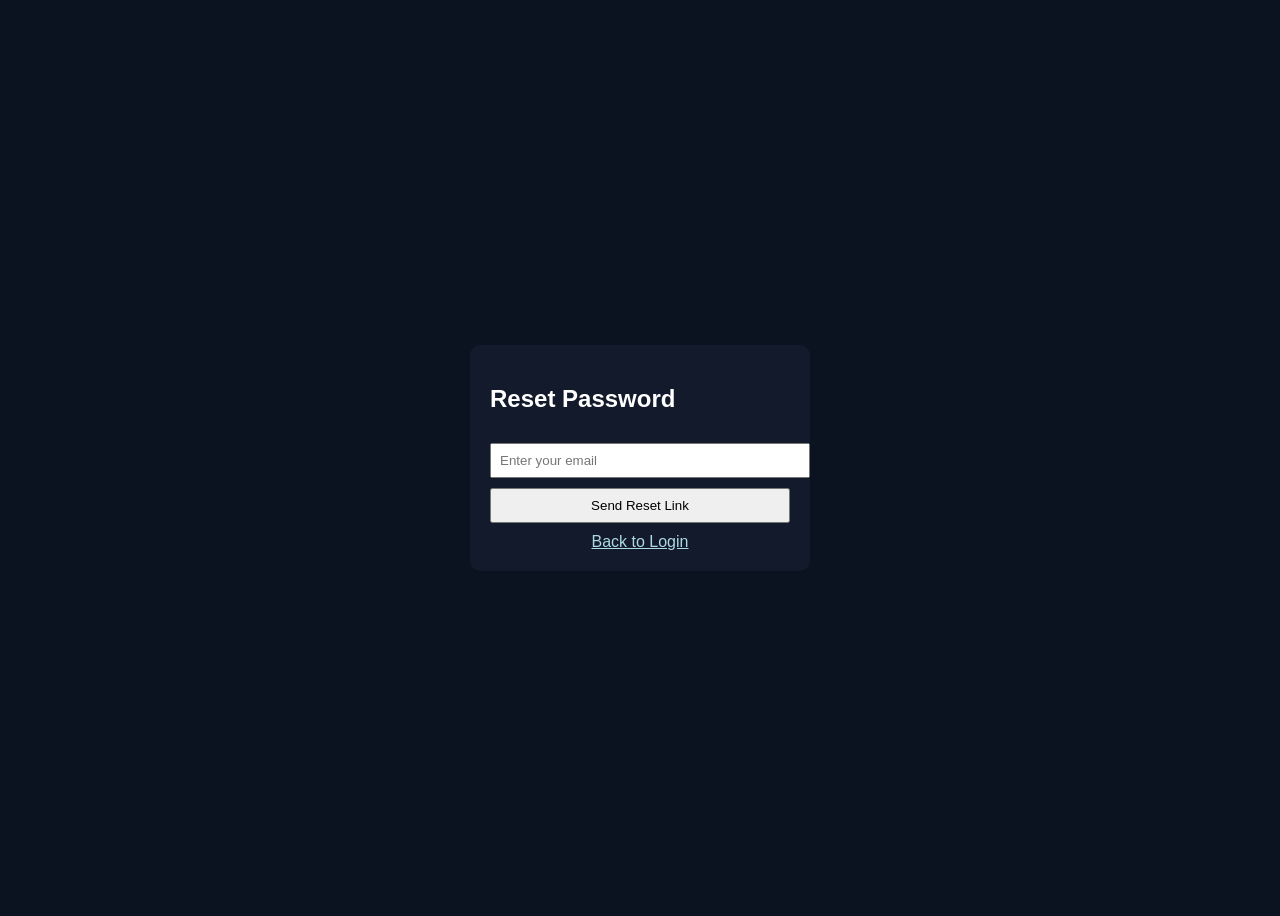
<file: forgot-password.html>
<!doctype html>
<html>
<head>
  <title>Forgot Password</title>
  <style>
    body {
      font-family: Arial;
      background: #0b1220;
      color: white;
      display: flex;
      justify-content: center;
      align-items: center;
      height: 100vh;
    }
    .box {
      background: #121a2b;
      padding: 20px;
      border-radius: 10px;
      width: 300px;
    }
    input, button {
      width: 100%;
      padding: 8px;
      margin-top: 10px;
    }
    a {
      color: lightblue;
      display: block;
      margin-top: 10px;
      text-align: center;
    }
  </style>
</head>
<body>

<div class="box">
  <h2>Reset Password</h2>

  <input type="email" placeholder="Enter your email" required>
  <button>Send Reset Link</button>

  <a href="index.html">Back to Login</a>
</div>

</body>
</html>
</file>
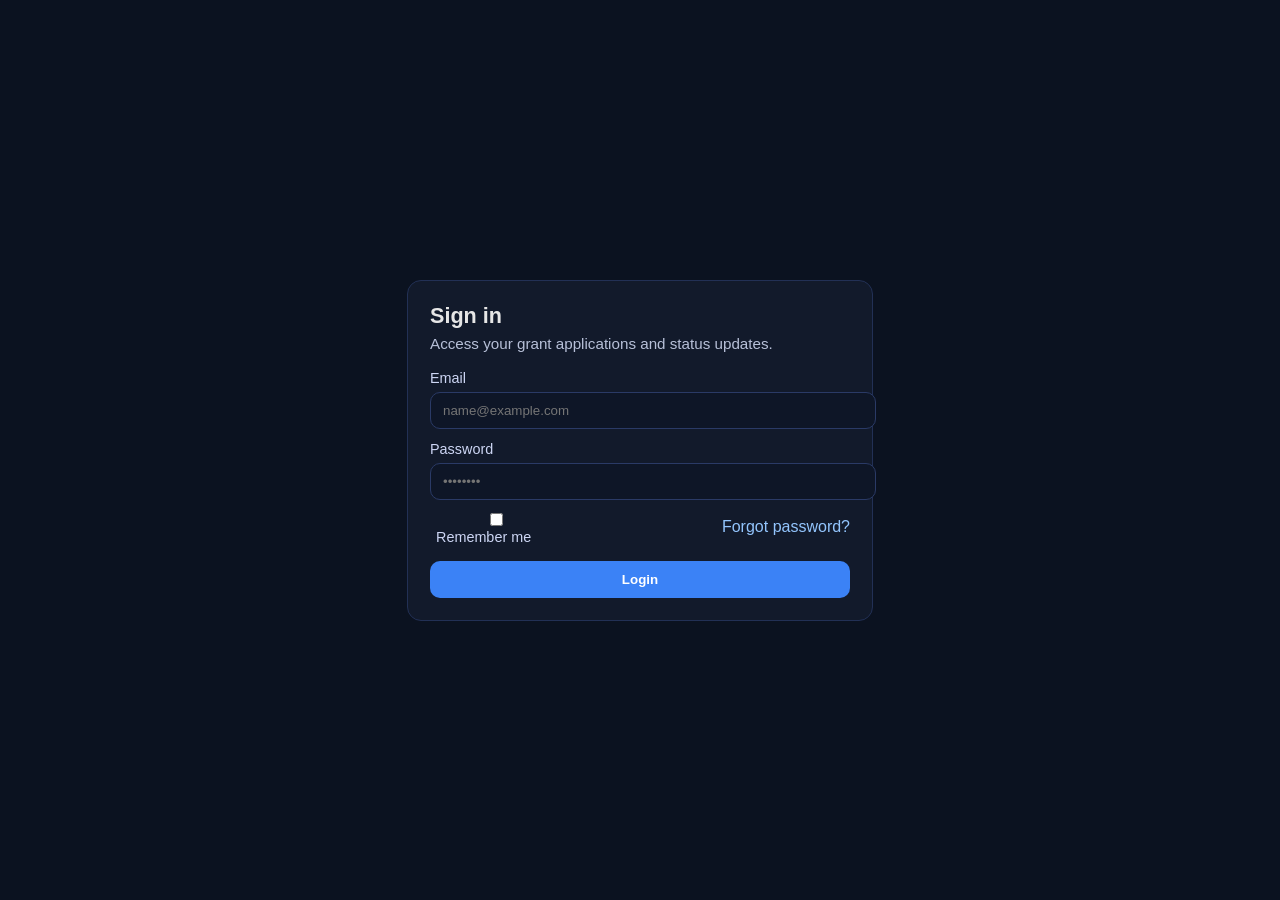
<file: login.html>
<!doctype html>
<html lang="en">
<head>
  <meta charset="utf-8" />
  <meta name="viewport" content="width=device-width, initial-scale=1" />
  <title>Login | Student Grant System</title>
  <style>
    body{font-family:Arial,sans-serif;background:#0b1220;color:#e6e6e6;margin:0;min-height:100vh;display:grid;place-items:center}
    .card{width:min(420px,92vw);background:#121a2b;border:1px solid #223055;border-radius:14px;padding:22px}
    h1{margin:0 0 6px;font-size:1.35rem}
    p{margin:0 0 18px;color:#b7c0d8;font-size:.95rem}
    label{display:block;margin:12px 0 6px;font-size:.9rem;color:#cdd6f4}
    input{width:100%;padding:10px 12px;border-radius:10px;border:1px solid #2a3a66;background:#0e1627;color:#e6e6e6}
    input:focus{outline:2px solid #3b82f6;border-color:transparent}
    .row{display:flex;justify-content:space-between;align-items:center;margin-top:10px}
    .btn{width:100%;margin-top:16px;padding:11px 12px;border:0;border-radius:10px;background:#3b82f6;color:#fff;font-weight:700;cursor:pointer}
    a{color:#93c5fd;text-decoration:none}
    a:hover{text-decoration:underline}
    .msg{margin-top:12px;padding:10px 12px;border-radius:10px;display:none}
    .msg.error{background:#2a1220;border:1px solid #7f1d1d;color:#fecaca}
    .tiny{font-size:.85rem;color:#b7c0d8}
  </style>
</head>
<body>
  <main class="card">
    <h1>Sign in</h1>
    <p>Access your grant applications and status updates.</p>

    <form id="loginForm" novalidate>
      <label for="email">Email</label>
      <input id="email" type="email" autocomplete="email" required placeholder="name@example.com" />

      <label for="password">Password</label>
      <input id="password" type="password" autocomplete="current-password" required minlength="8" placeholder="••••••••" />

      <div class="row">
        <span class="tiny">
          <input id="remember" type="checkbox" />
          <label for="remember" style="display:inline;margin:0 0 0 6px;">Remember me</label>
        </span>
        <a href="forgot-password.html">Forgot password?</a>
      </div>

      <button class="btn" type="submit">Login</button>
      <div id="msg" class="msg error" role="alert"></div>
    </form>
  </main>

  <script>
    const form = document.getElementById("loginForm");
    const msg = document.getElementById("msg");

    form.addEventListener("submit", (e) => {
      e.preventDefault();
      msg.style.display = "none";

      const email = document.getElementById("email").value.trim();
      const password = document.getElementById("password").value;

      if (!email || !password) {
        msg.textContent = "Please enter your email and password.";
        msg.style.display = "block";
        return;
      }
      if (password.length < 8) {
        msg.textContent = "Password must be at least 8 characters.";
        msg.style.display = "block";
        return;
      }

      // Sprint 1 demo behavior: pretend login worked
      window.location.href = "dashboard.html";
    });
  </script>
</body>
</html>
</file>
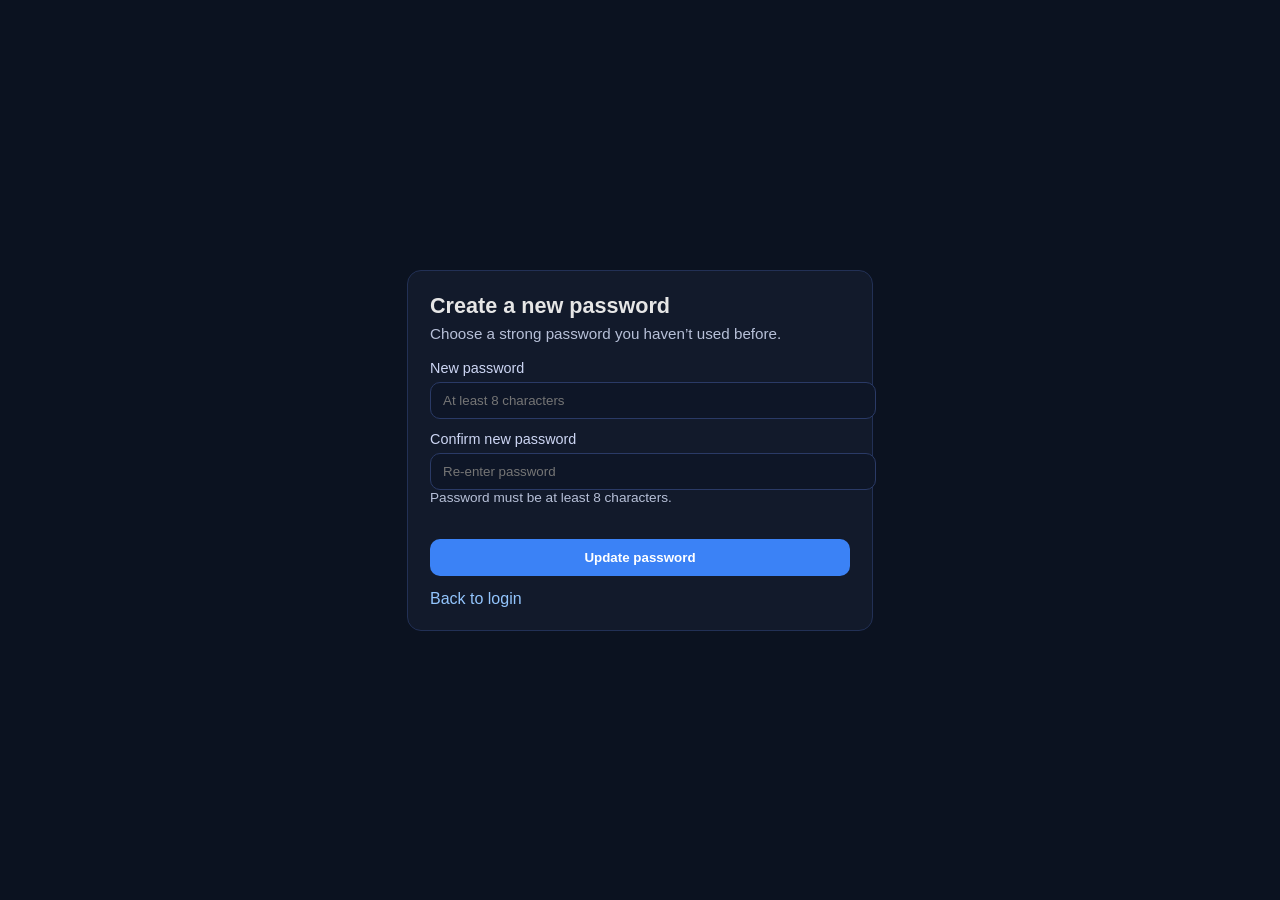
<file: reset-password.html>
<!doctype html>
<html lang="en">
<head>
  <meta charset="utf-8" />
  <meta name="viewport" content="width=device-width, initial-scale=1" />
  <title>Set New Password | Student Grant System</title>
  <style>
    body{font-family:Arial,sans-serif;background:#0b1220;color:#e6e6e6;margin:0;min-height:100vh;display:grid;place-items:center}
    .card{width:min(420px,92vw);background:#121a2b;border:1px solid #223055;border-radius:14px;padding:22px}
    h1{margin:0 0 6px;font-size:1.35rem}
    p{margin:0 0 18px;color:#b7c0d8;font-size:.95rem}
    label{display:block;margin:12px 0 6px;font-size:.9rem;color:#cdd6f4}
    input{width:100%;padding:10px 12px;border-radius:10px;border:1px solid #2a3a66;background:#0e1627;color:#e6e6e6}
    input:focus{outline:2px solid #3b82f6;border-color:transparent}
    .btn{width:100%;margin-top:16px;padding:11px 12px;border:0;border-radius:10px;background:#3b82f6;color:#fff;font-weight:700;cursor:pointer}
    a{color:#93c5fd;text-decoration:none}
    a:hover{text-decoration:underline}
    .msg{margin-top:12px;padding:10px 12px;border-radius:10px;display:none}
    .msg.success{background:#0f2a1a;border:1px solid #14532d;color:#bbf7d0}
    .msg.error{background:#2a1220;border:1px solid #7f1d1d;color:#fecaca}
    .tiny{font-size:.85rem;color:#b7c0d8}
  </style>
</head>
<body>
  <main class="card">
    <h1>Create a new password</h1>
    <p>Choose a strong password you haven’t used before.</p>

    <form id="resetForm" novalidate>
      <label for="password">New password</label>
      <input id="password" type="password" minlength="8" required placeholder="At least 8 characters" />

      <label for="confirm">Confirm new password</label>
      <input id="confirm" type="password" minlength="8" required placeholder="Re-enter password" />

      <p class="tiny">Password must be at least 8 characters.</p>

      <button class="btn" type="submit">Update password</button>
      <div id="msg" class="msg" role="alert"></div>

      <div style="margin-top:14px;">
        <a href="login.html">Back to login</a>
      </div>
    </form>
  </main>

  <script>
    const params = new URLSearchParams(window.location.search);
    const token = params.get("token"); // demo token

    const form = document.getElementById("resetForm");
    const msg = document.getElementById("msg");

    form.addEventListener("submit", (e) => {
      e.preventDefault();
      msg.style.display = "none";

      const p1 = document.getElementById("password").value;
      const p2 = document.getElementById("confirm").value;

      if (!token) {
        msg.className = "msg error";
        msg.textContent = "Reset link is missing or invalid.";
        msg.style.display = "block";
        return;
      }
      if (p1.length < 8) {
        msg.className = "msg error";
        msg.textContent = "Password must be at least 8 characters.";
        msg.style.display = "block";
        return;
      }
      if (p1 !== p2) {
        msg.className = "msg error";
        msg.textContent = "Passwords do not match.";
        msg.style.display = "block";
        return;
      }

      // Demo-only: pretend password updated
      msg.className = "msg success";
      msg.textContent = "Password updated successfully. You can now log in.";
      msg.style.display = "block";

      setTimeout(() => window.location.href = "index.html", 1200);
    });
  </script>
</body>
</html>
</file>
